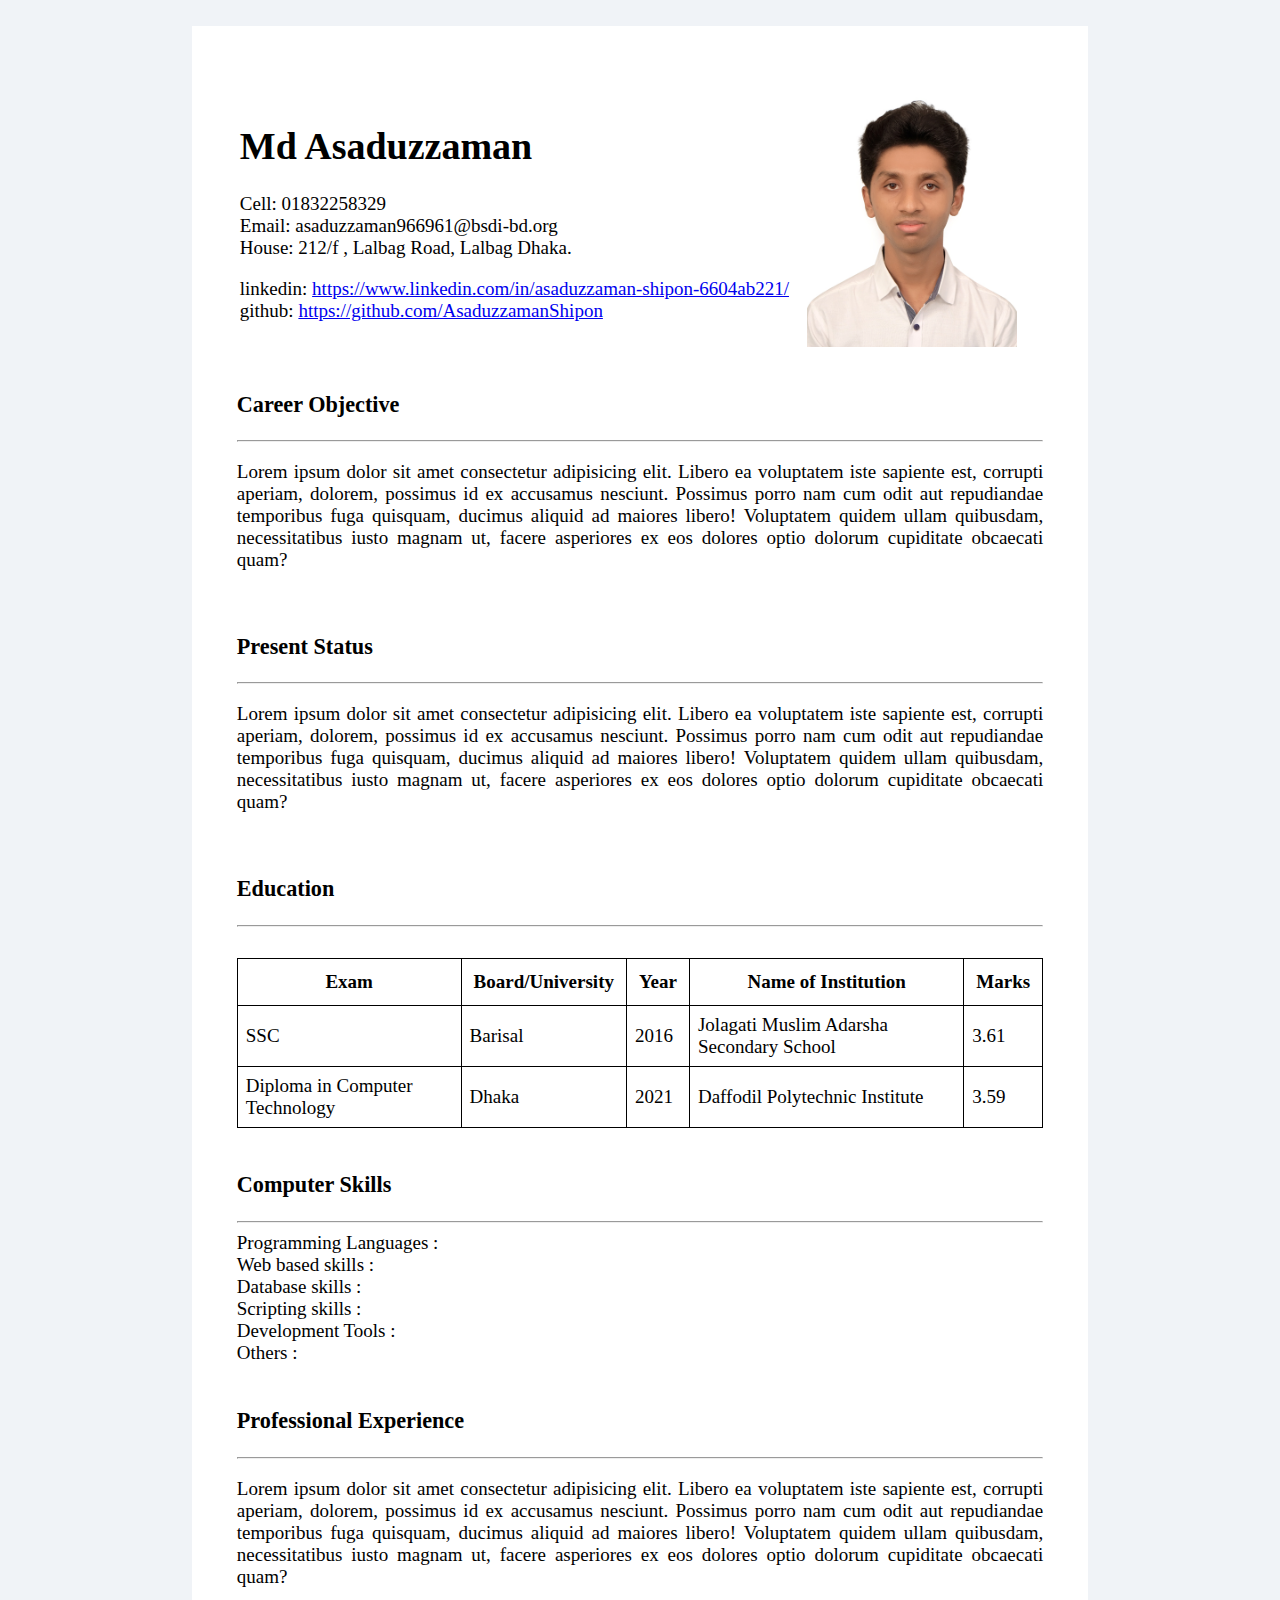
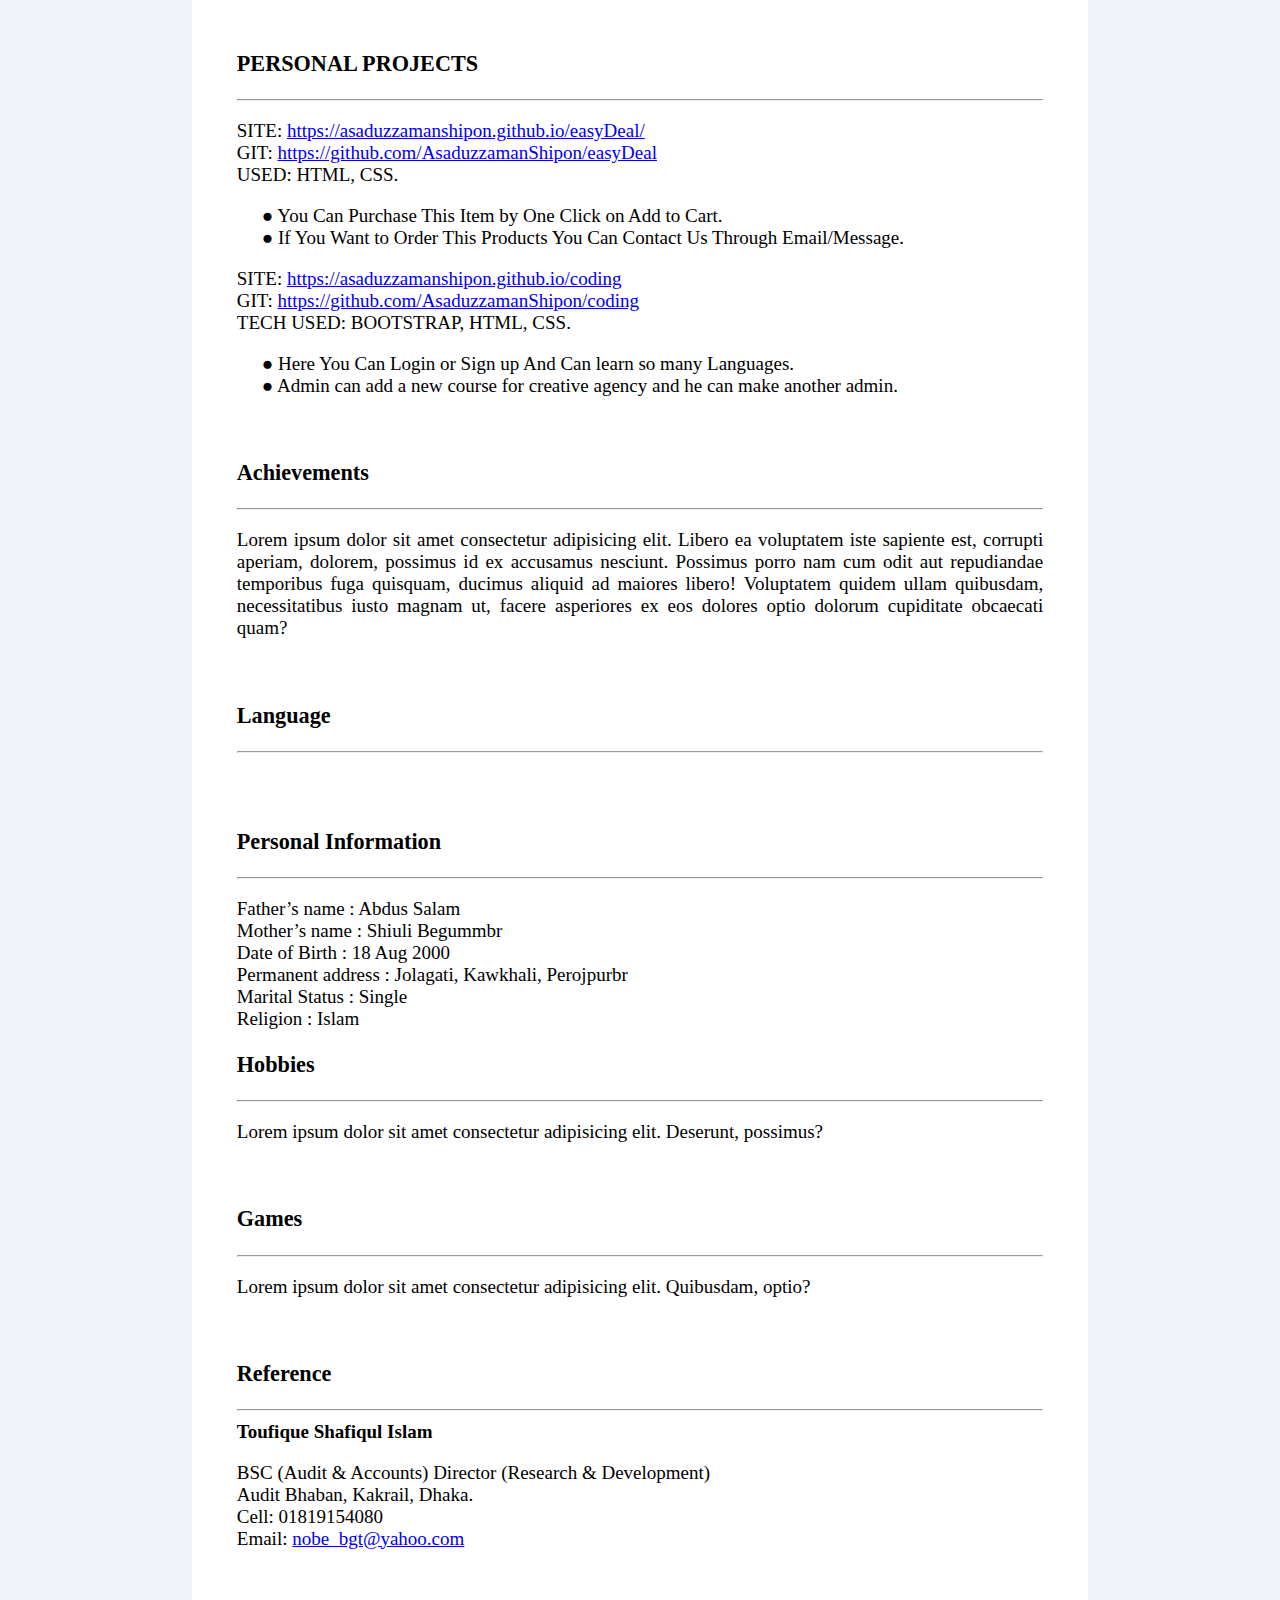
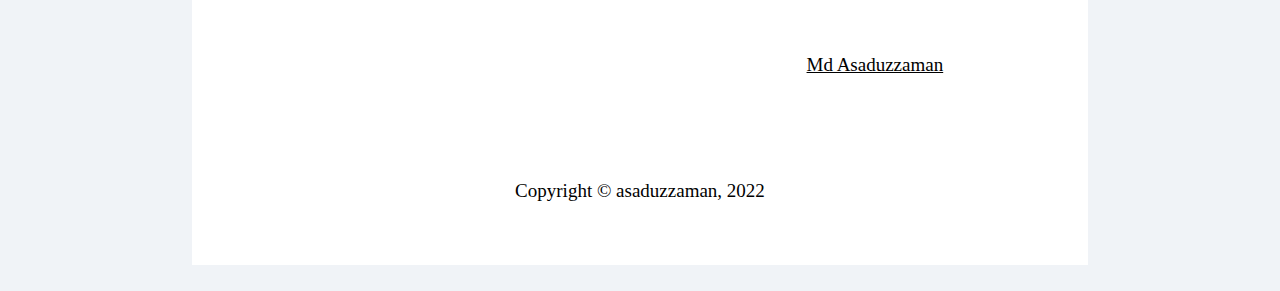
<file: Assignment1/index.html>
<!DOCTYPE html>
<html lang="en">
<head>
    <meta charset="UTF-8">
    <meta http-equiv="X-UA-Compatible" content="IE=edge">
    <meta name="viewport" content="width=device-width, initial-scale=1.0">
    <title>myCV</title>
    <link rel="stylesheet" href="Style.css">
</head>
<body id="cv">
    <main id="all">
        <table>
            <tr>
                <td>
                    <h1>Md Asaduzzaman</h1>
                    <p>
                        Cell: 01832258329 <br>
                        Email: asaduzzaman966961@bsdi-bd.org <br>
                        House: 212/f , Lalbag Road, Lalbag Dhaka.
                    </p>
                    <p>
                        linkedin: <a href="https://www.linkedin.com/in/asaduzzaman-shipon-6604ab221/">https://www.linkedin.com/in/asaduzzaman-shipon-6604ab221/</a> <br>
                        github:  <a href="https://github.com/AsaduzzamanShipon">https://github.com/AsaduzzamanShipon</a> 
                    </p>
                </td>
                <td style="text-align: right; padding: 15px;">
                    <img id="image" src="Asaduzzaman.jpg" alt="">
                </td>
            </tr>
        </table>
        <table>
            <tr>
                    <h3>Career Objective</h3>
                    <hr>
                    <p style="text-align: justify;">Lorem ipsum dolor sit amet consectetur adipisicing elit. Libero ea voluptatem iste sapiente est, corrupti aperiam, dolorem, possimus id ex accusamus nesciunt. Possimus porro nam cum odit aut repudiandae temporibus fuga quisquam, ducimus aliquid ad maiores libero! Voluptatem quidem ullam quibusdam, necessitatibus iusto magnam ut, facere asperiores ex eos dolores optio dolorum cupiditate obcaecati quam?</p>
            </tr>
            <br>
            <tr>
                <h3>Present Status</h3>
                <hr>
                <p style="text-align: justify;">Lorem ipsum dolor sit amet consectetur adipisicing elit. Libero ea voluptatem iste sapiente est, corrupti aperiam, dolorem, possimus id ex accusamus nesciunt. Possimus porro nam cum odit aut repudiandae temporibus fuga quisquam, ducimus aliquid ad maiores libero! Voluptatem quidem ullam quibusdam, necessitatibus iusto magnam ut, facere asperiores ex eos dolores optio dolorum cupiditate obcaecati quam?</p>
            </tr>
            <br>
            <tr>
                <h3>Education</h3>
                <hr>
                <br>
                <table class="education">
                    <tr>
                        <th>Exam</th>
                        <th>Board/University</th>
                        <th>Year</th>
                        <th>Name of Institution</th>
                        <th>Marks</th>
                    </tr>
                    <tr>
                        <td class="education_td">SSC</td>
                        <td class="education_td";>Barisal</td>
                        <td class="education_td">2016</td>
                        <td class="education_td">Jolagati Muslim Adarsha Secondary School</td>
                        <td class="education_td">3.61</td>
                    </tr>
                    <tr>
                        <td class="education_td">Diploma in Computer Technology</td>
                        <td class="education_td">Dhaka</td>
                        <td class="education_td">2021</td>
                        <td class="education_td">Daffodil Polytechnic Institute</td>
                        <td class="education_td">3.59</td>
                    </tr>
                </table>
            </tr>
            <br>
            <tr>
                <h3>Computer Skills</h3>
                <hr>
                <td>
                    Programming Languages :<br>
                    Web based skills      :<br>
                    Database skills       :<br>
                    Scripting skills      :<br>
                    Development Tools     :<br>
                    Others :<br>
                </td>
            </tr>
            <br>
            <tr>
                <h3>Professional Experience</h3>
                <hr>
                <p style="text-align: justify;">Lorem ipsum dolor sit amet consectetur adipisicing elit. Libero ea voluptatem iste sapiente est, corrupti aperiam, dolorem, possimus id ex accusamus nesciunt. Possimus porro nam cum odit aut repudiandae temporibus fuga quisquam, ducimus aliquid ad maiores libero! Voluptatem quidem ullam quibusdam, necessitatibus iusto magnam ut, facere asperiores ex eos dolores optio dolorum cupiditate obcaecati quam?</p>
            </tr>
            <br>
            <tr>
                <h3>PERSONAL PROJECTS</h3>
                <hr>
                    <p>SITE: <a href="https://asaduzzamanshipon.github.io/easyDeal/">https://asaduzzamanshipon.github.io/easyDeal/</a> <br>
                        GIT: <a href="https://github.com/AsaduzzamanShipon/easyDeal">https://github.com/AsaduzzamanShipon/easyDeal</a> <br>
                        USED: HTML, CSS.
                        <p style="padding-left: 25px;">
                        ● You Can Purchase This Item by One Click on Add to Cart. <br>
                        ● If You Want to Order This Products You Can Contact Us 
                        Through Email/Message. <br></p>

                        SITE: <a href="https://asaduzzamanshipon.github.io/coding">https://asaduzzamanshipon.github.io/coding</a> <br>
                        GIT: <a href="https://github.com/AsaduzzamanShipon/coding">https://github.com/AsaduzzamanShipon/coding</a> <br>
                        TECH USED: BOOTSTRAP, HTML, CSS.
                        <p style="padding-left: 25px;">
                        ● Here You Can Login or Sign up And Can learn so many
                        Languages. <br>
                        ● Admin can add a new course for creative agency and he
                        can make another admin.</p></p>
            </tr>
            <br>
            <tr>
                <h3>Achievements</h3>
                <hr>
                <p style="text-align: justify;">Lorem ipsum dolor sit amet consectetur adipisicing elit. Libero ea voluptatem iste sapiente est, corrupti aperiam, dolorem, possimus id ex accusamus nesciunt. Possimus porro nam cum odit aut repudiandae temporibus fuga quisquam, ducimus aliquid ad maiores libero! Voluptatem quidem ullam quibusdam, necessitatibus iusto magnam ut, facere asperiores ex eos dolores optio dolorum cupiditate obcaecati quam?</p>
            </tr>
            <br>
            <tr>
                <h3>Language</h3>
                <hr>
            </tr>
            <br>
            <br>
            <tr>
                <h3>Personal Information</h3>
                <hr>
                <p>Father’s name    : Abdus Salam <br>
                    Mother’s name : Shiuli Begummbr <br>
                    Date of Birth : 18 Aug 2000 <br>
                    Permanent address : Jolagati, Kawkhali, Perojpurbr <br>
                    Marital Status : Single <br>
                    Religion : Islam</p>
            </tr>
            <tr>
                <h3>Hobbies</h3>
                <hr>
                <p style="text-align: justify;">Lorem ipsum dolor sit amet consectetur adipisicing elit. Deserunt, possimus?</p>
            </tr>
            <br>
            <tr>
                <h3>Games</h3>
                <hr>
                <p style="text-align: justify;">Lorem ipsum dolor sit amet consectetur adipisicing elit. Quibusdam, optio?</p>
            </tr>
            <br>
            <tr>
                <h3>Reference</h3>
                <hr>
                    <b>Toufique Shafiqul Islam</b>
                    <p>BSC (Audit & Accounts)
                        Director (Research &
                        Development) <br>
                        Audit Bhaban, Kakrail, Dhaka. <br>
                        Cell: 01819154080 <br>
                        Email: <a href="nobe_bgt@yahoo.com">nobe_bgt@yahoo.com</a>
                    </p>
            </tr>
            <br>
        </table> <br> <br>
        <p style="text-align: right; padding-right: 100px;"><u>Md Asaduzzaman</u></p>
        <br>
        <br>
        <br>
        <p style="text-align: center;">Copyright © asaduzzaman, 2022 </p>
    </main>
</body>
</html>
</file>
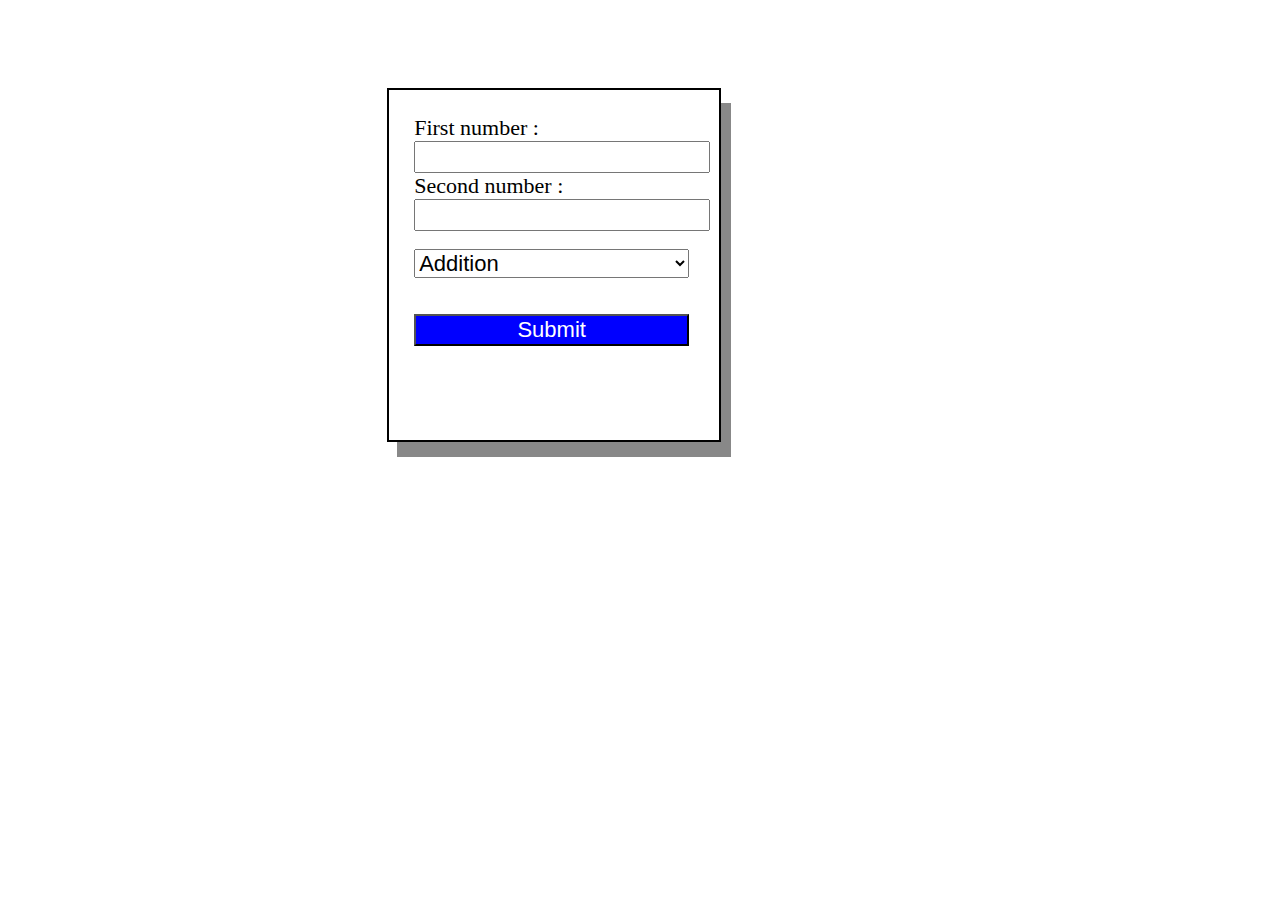
<file: Assignment4/index.html>
<!DOCTYPE html>
<html lang="en">
<head>
    <meta charset="UTF-8">
    <meta http-equiv="X-UA-Compatible" content="IE=edge">
    <meta name="viewport" content="width=device-width, initial-scale=1.0">
    <title>Document</title>
    <link rel="stylesheet" href="style.css">
</head>
<body>
    <main id="calculator">
        <form action="index.php">
            <label for="name" id="number">First number :</label> <br> <input type="number" name="number1" id="number1" ><br>
            <label for="name" id="number">Second number :</label>  <br> <input type="number" name="number2" id="number2" ><br> <br>
            <select name="name" id="name">
            <option value="addition">Addition</option>
            <option value="subtraction">Subtraction</option>
            <option value="multiplication">Multiplication</option>
            <option value="division">Division</option>
            <option value="modulus">Modulus</option>
            </select><br><br><br>
            <button id="button">Submit</button>
        </form>
    </main>
</body>
</html>
</file>
<file: Assignment1/Style.css>
#cv{
   margin-left: 15%;
   margin-right: 15%;
   margin-top: 2%;
   margin-bottom: 2%;
   background-color: #f0f3f7
   
}
#all{
    background-color: white;
    padding: 5%;
    font-size: 19px;
}
#image{
    height: 260px;
    width: 210px;
    text-align: right;
}
.education{
    width:100%
}
.education, th{
    border: 1px solid black;
    border-collapse: collapse;
    padding: 12px;
}
.education_td{
    border: 1px solid black;
    border-collapse: collapse;
    padding: 8px;
}
</file>
<file: Assignment4/style.css>
#calculator {
    height: 300px;
    width: 280px;
    padding: 25px;
    margin-top: 7%;
    margin-left: 30%;
    margin-right: 30%;
    border: 2px solid;
    box-shadow: 10px 15px #888888;
}
#number{
    font-size: 22px;
}
#number1{
    font-size: 22px;
}
#number2{
    font-size: 22px;
}
#name {
    font-size: 22px;
    width: 275px;
}
#button{
    font-size: 22px;
    width: 275px;
    background-color: blue;
    color: white;
}
</file>
